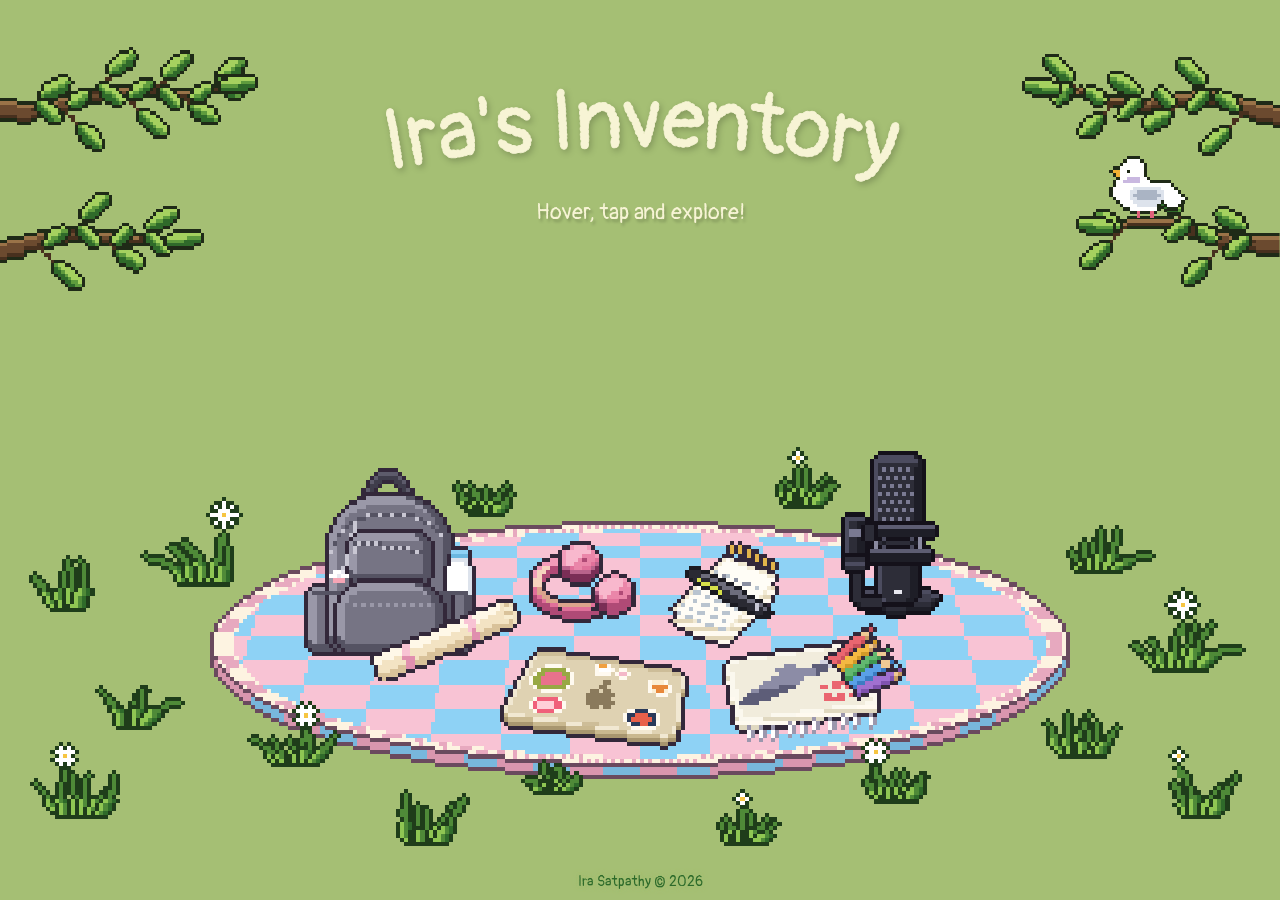
<file: mywebsite/index.html>
<!DOCTYPE html>
<html lang="en">
<head>
  <meta charset="UTF-8" />
  <meta name="viewport" content="width=device-width, initial-scale=1.0" />
  <meta name="theme-color" content="#a5bf74" />
  <title>Home</title>
  <link rel="preconnect" href="https://fonts.googleapis.com" />
  <link rel="preconnect" href="https://fonts.gstatic.com" crossorigin />
  <link href="https://fonts.googleapis.com/css2?family=Pangolin&display=swap" rel="stylesheet" />
  <link rel="stylesheet" href="style.css" />
</head>
<body>
  <section class="panel">
    <div class="heading-row">
      <div class="branch-stack branch-stack-left">
        <div class="branch-art long" data-branch="a-long"><img src="branch-a-long.svg" alt="" /></div>
        <div class="branch-art" data-branch="b"><img src="branch-b.svg" alt="" /></div>
      </div>
      <div class="heading-col">
        <h1 class="curved">
          <svg viewBox="0 0 1000 240" role="img" aria-label="Ira's Inventory">
            <path id="curve-up" d="M 20,178 Q 500,38 980,178" fill="none" />
            <text text-anchor="middle"><textPath href="#curve-up" startOffset="50%">Ira's Inventory</textPath></text>
          </svg>
        </h1>
        <p class="subhead">Hover, tap and explore!</p>
      </div>
      <div class="branch-stack branch-stack-right">
        <div class="branch-art flip long" data-branch="b-long"><img src="branch-b-long.svg" alt="" /></div>
        <div class="branch-wrap">
          <div class="branch-art flip" data-branch="a"><img src="branch-a.svg" alt="" /></div>
          <a class="pigeon-link" href="pigeon.html" aria-label="Meet the pigeon: contact" aria-describedby="pigeon-tip">
            <img src="pigeon.svg" alt="" />
            <span class="tip" id="pigeon-tip" role="tooltip">Contact me!</span>
          </a>
        </div>
      </div>
    </div>

    <div class="picnic-zone">
    <div class="picnic">
      <img src="picnic.svg" alt="A pink and sky-blue checked picnic mat on the grass" />
      <a class="mat-item bag" href="#resume" aria-describedby="bag-tip" aria-haspopup="dialog">
        <img src="bag.svg" alt="A backpack with a rolled-up scroll: my resume" />
        <span class="tip" id="bag-tip" role="tooltip">My resume, rolled up and ready! Click to equip!</span>
      </a>
      <div class="mat-item headphones" tabindex="0" aria-describedby="headphones-tip">
        <img src="headphones.svg" alt="A pair of blush-white headphones" />
        <span class="tip" id="headphones-tip" role="tooltip">
          <span class="tip-bridge"></span>
          You can spot me with my pink headphones! Here are some of my favorite albums:
          <span class="album-slides" data-slides>
            <span class="album-track">
              <a class="tip-album" href="https://music.apple.com/us/album/nothings-about-to-happen-to-me/1860622550" target="_blank" rel="noopener">
                <img src="mitski-album.jpg" alt="Album cover of Nothing's About to Happen to Me by Mitski: a white cat with one amber and one blue eye" />
                <span>Nothing's About to Happen to Me &#8599;</span>
              </a>
              <a class="tip-album" href="https://music.apple.com/us/album/beta/1750922465" target="_blank" rel="noopener">
                <img src="beta-album.jpg" alt="Album cover of BETA by Peter Cat Recording Co." />
                <span>BETA &#8599;</span>
              </a>
              <a class="tip-album" href="https://music.apple.com/us/album/titanic-rising/1450550344" target="_blank" rel="noopener">
                <img src="titanic-rising-album.jpg" alt="Album cover of Titanic Rising by Weyes Blood" />
                <span>Titanic Rising &#8599;</span>
              </a>
            </span>
            <span class="album-nav">
              <button type="button" class="album-prev" aria-label="Previous album">&lsaquo;</button>
              <button type="button" class="album-next" aria-label="Next album">&rsaquo;</button>
            </span>
          </span>
        </span>
      </div>
      <a class="mat-item notebooks" href="writing.html" aria-describedby="notebooks-tip">
        <img src="notebooks.svg" alt="A ruled spiral journal with a pencil lying across it" />
        <span class="tip" id="notebooks-tip" role="tooltip">Journal and pencil, essential to my writing! I'm a student journalist, and I love doing poetry too.<span class="tip-line">Click to read more!</span></span>
      </a>
      <a class="mat-item laptop" href="about.html" aria-describedby="laptop-tip">
        <img src="laptop.svg" alt="A closed MacBook Air covered in stickers" />
        <span class="tip" id="laptop-tip" role="tooltip">My trusty laptop, covered in stickers of things I love!<span class="tip-line">Click to learn more about me and my work!</span></span>
      </a>
      <a class="mat-item mic" href="https://open.spotify.com/show/5tEr04qU3PT0iAWezpAABd?si=b157949c17004581" target="_blank" rel="noopener" aria-describedby="mic-tip">
        <img src="mic.svg" alt="A black podcast microphone on a round stand" />
        <span class="tip" id="mic-tip" role="tooltip">Podcast Mic, to capture ideas out loud! Since 2022, I have been hosting a podcast on intersectional feminism and feminist philosophy.<span class="tip-line">Click to visit my Spotify page!</span></span>
      </a>
      <a class="mat-item sketchbook" href="https://houseatelier.wixsite.com/website/projects-7" target="_blank" rel="noopener" aria-describedby="sketchbook-tip">
        <img src="sketchbook.svg" alt="A spiral sketchbook with an eagle on the cover, and a fan of colored pencils beside it" />
        <span class="tip" id="sketchbook-tip" role="tooltip"><span class="tip-line tip-first">Check out my artwork here!</span>I primarily make pencil portraits, but I also like experimenting with other mediums, such as acrylic and mixed media!</span>
      </a>
      <button class="flower" type="button" aria-label="A daisy: press it to send the bees flying" style="left:15.645%;top:16.146%;width:2.903%;height:9.375%"></button>
      <button class="flower" type="button" aria-label="A daisy: press it to send the bees flying" style="left:22.258%;top:67.708%;width:2.581%;height:8.333%"></button>
      <button class="flower" type="button" aria-label="A daisy: press it to send the bees flying" style="left:61.129%;top:2.604%;width:2.258%;height:7.292%"></button>
      <button class="flower" type="button" aria-label="A daisy: press it to send the bees flying" style="left:91.129%;top:39.062%;width:2.903%;height:9.375%"></button>
      <button class="flower" type="button" aria-label="A daisy: press it to send the bees flying" style="left:67.097%;top:77.083%;width:2.581%;height:8.333%"></button>
      <div class="mat-items"></div>
    </div>

    <div class="grass-extra grass-bl">
      <img src="grass-bl.svg" alt="" />
      <button class="flower" type="button" aria-label="A daisy: press it to send the bees flying" style="left:19.231%;top:23.077%;width:30.769%;height:30.769%"></button>
    </div>
    <div class="grass-extra grass-br">
      <img src="grass-br.svg" alt="" />
      <button class="flower" type="button" aria-label="A daisy: press it to send the bees flying" style="left:13.462%;top:25%;width:26.923%;height:26.923%"></button>
    </div>
    <img class="grass-extra grass-m1" src="grass-m1.svg" alt="" />
    <div class="grass-extra grass-m2">
      <img src="grass-m2.svg" alt="" />
      <button class="flower" type="button" aria-label="A daisy: press it to send the bees flying" style="left:32.692%;top:40.385%;width:26.923%;height:26.923%"></button>
    </div>
    <img class="grass-extra grass-l" src="grass-l.svg" alt="" />
    </div>
    <footer class="site-footer">Ira Satpathy &copy; 2026</footer>
  </section>

  <div class="modal" id="resume-modal" role="dialog" aria-modal="true" aria-labelledby="resume-title" hidden>
    <div class="modal-box about-card">
      <button class="modal-close" type="button" aria-label="Close">&times;</button>
      <img class="modal-icon" src="bag.svg" alt="" />
      <h2 id="resume-title">Want a copy of my resume?</h2>
      <p>Password please? Just kidding! Pop in your email and I'll send it your way!</p>
      <form class="msg-form" id="resume-form" novalidate>
        <label class="sr-only" for="resume-email">Your email</label>
        <input id="resume-email" name="email" type="email" maxlength="200" placeholder="Your email" autocomplete="email" required />
        <input type="checkbox" name="botcheck" class="sr-only" tabindex="-1" autocomplete="off" aria-hidden="true" />
        <button class="msg-send" type="submit">Send it to me</button>
        <p class="msg-status" id="resume-status" role="status" aria-live="polite"></p>
      </form>
    </div>
  </div>
  <script src="branches.js"></script>
  <script src="ruffle.js"></script>
  <script src="tips.js"></script>
  <script src="resume-modal.js"></script>
  <script src="contact.js"></script>
  <script src="bees.js"></script>
</body>
</html>
</file>
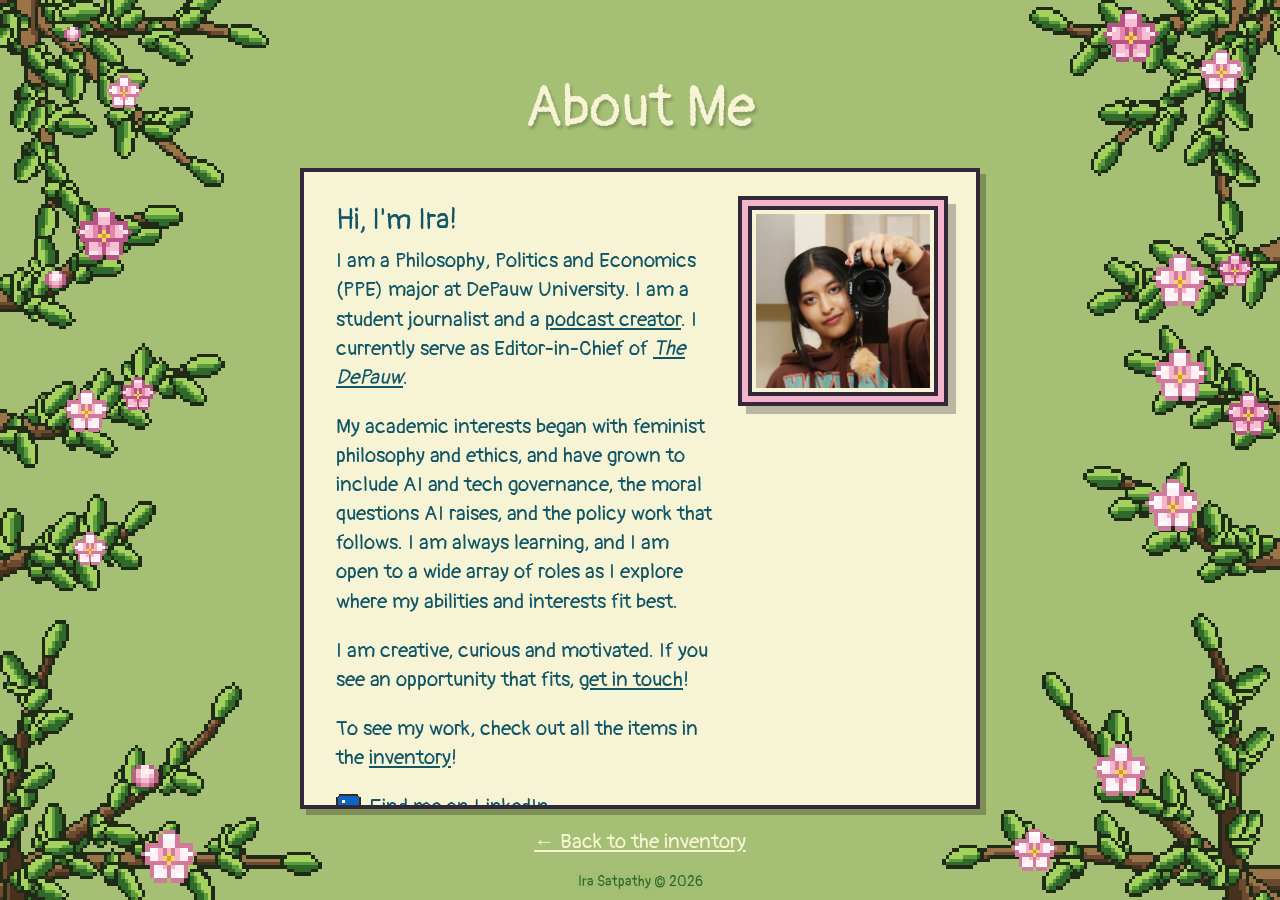
<file: mywebsite/about.html>
<!DOCTYPE html>
<html lang="en">
<head>
  <meta charset="UTF-8" />
  <meta name="viewport" content="width=device-width, initial-scale=1.0" />
  <meta name="theme-color" content="#a5bf74" />
  <title>About Ira</title>
  <link rel="preconnect" href="https://fonts.googleapis.com" />
  <link rel="preconnect" href="https://fonts.gstatic.com" crossorigin />
  <link href="https://fonts.googleapis.com/css2?family=Pangolin&display=swap" rel="stylesheet" />
  <link rel="stylesheet" href="style.css" />
</head>
<body>
  <section class="panel panel-about panel-foliage panel-fixed">
    <div class="foliage" aria-hidden="true">
      <img class="fo fo-l top" src="fb-l-top.svg" alt="" style="--w:84;top:0" />
      <img class="fo fo-l" src="fb-l-1.svg" alt="" style="--w:58;top:22%" />
      <img class="fo fo-l" src="fb-l-2.svg" alt="" style="--w:70;top:37%" />
      <img class="fo fo-l" src="fb-l-3.svg" alt="" style="--w:52;top:53%" />
      <img class="fo fo-l bottom" src="fb-l-bot.svg" alt="" style="--w:100;bottom:0" />
      <img class="fo fo-r top" src="fb-r-top.svg" alt="" style="--w:80;top:0;transform:scaleX(-1)" />
      <img class="fo fo-r" src="fb-r-1.svg" alt="" style="--w:62;top:19%;transform:scaleX(-1)" />
      <img class="fo fo-r" src="fb-r-2.svg" alt="" style="--w:50;top:35%;transform:scaleX(-1)" />
      <img class="fo fo-r" src="fb-r-3.svg" alt="" style="--w:64;top:51%;transform:scaleX(-1)" />
      <img class="fo fo-r bottom" src="fb-r-bot.svg" alt="" style="--w:104;bottom:0;transform:scaleX(-1)" />
      <img class="bloom top" src="bloom-white.svg" alt="" style="left:calc(30.8 * var(--px));top:calc(0px + 21.8 * var(--px));width:calc(10.4 * var(--px))" />
      <img class="bloom top" src="bloom-bud.svg" alt="" style="left:calc(18.6 * var(--px));top:calc(0px + 7.8 * var(--px));width:calc(4.8 * var(--px))" />
      <img class="bloom" src="bloom-bud.svg" alt="" style="left:calc(13.0 * var(--px));top:calc(22% + 21.0 * var(--px));width:calc(6 * var(--px))" />
      <img class="bloom" src="bloom-pink.svg" alt="" style="left:calc(21.88 * var(--px));top:calc(22% + 2.88 * var(--px));width:calc(16.25 * var(--px))" />
      <img class="bloom" src="bloom-white.svg" alt="" style="left:calc(18.5 * var(--px));top:calc(37% + 16.5 * var(--px));width:calc(13 * var(--px))" />
      <img class="bloom" src="bloom-pink.svg" alt="" style="left:calc(34.8 * var(--px));top:calc(37% + 12.8 * var(--px));width:calc(10.4 * var(--px))" />
      <img class="bloom" src="bloom-white.svg" alt="" style="left:calc(20.8 * var(--px));top:calc(53% + 15.8 * var(--px));width:calc(10.4 * var(--px))" />
      <img class="bloom bottom" src="bloom-bud.svg" alt="" style="left:calc(38.25 * var(--px));bottom:calc(0px + 29.0 * var(--px));width:calc(7.5 * var(--px))" />
      <img class="bloom bottom" src="bloom-white.svg" alt="" style="left:calc(40.88 * var(--px));bottom:calc(0px + 3.87 * var(--px));width:calc(16.25 * var(--px))" />
      <img class="bloom top" src="bloom-pink.svg" alt="" style="right:calc(34.88 * var(--px));top:calc(0px + 2.88 * var(--px));width:calc(16.25 * var(--px))" />
      <img class="bloom top" src="bloom-white.svg" alt="" style="right:calc(10.5 * var(--px));top:calc(0px + 14.5 * var(--px));width:calc(13 * var(--px))" />
      <img class="bloom" src="bloom-pink.svg" alt="" style="right:calc(7.8 * var(--px));top:calc(19% + 23.8 * var(--px));width:calc(10.4 * var(--px))" />
      <img class="bloom" src="bloom-white.svg" alt="" style="right:calc(20.88 * var(--px));top:calc(19% + 23.88 * var(--px));width:calc(16.25 * var(--px))" />
      <img class="bloom" src="bloom-white.svg" alt="" style="right:calc(20.88 * var(--px));top:calc(35% + 9.88 * var(--px));width:calc(16.25 * var(--px))" />
      <img class="bloom" src="bloom-pink.svg" alt="" style="right:calc(2.5 * var(--px));top:calc(35% + 22.5 * var(--px));width:calc(13 * var(--px))" />
      <img class="bloom" src="bloom-white.svg" alt="" style="right:calc(22.88 * var(--px));top:calc(51% + 5.88 * var(--px));width:calc(16.25 * var(--px))" />
      <img class="bloom bottom" src="bloom-white.svg" alt="" style="right:calc(37.88 * var(--px));bottom:calc(0px + 28.87 * var(--px));width:calc(16.25 * var(--px))" />
      <img class="bloom bottom" src="bloom-white.svg" alt="" style="right:calc(64.5 * var(--px));bottom:calc(0px + 7.5 * var(--px));width:calc(13 * var(--px))" />
    </div>
    <h1 class="page-title">About Me</h1>
    <div class="about-card about-split">
      <div class="about-text">
        <h2>Hi, I'm Ira!</h2>
        <p>I am a Philosophy, Politics and Economics (PPE) major at DePauw University. I am a student journalist and a <a href="https://open.spotify.com/show/5tEr04qU3PT0iAWezpAABd?si=b157949c17004581" target="_blank" rel="noopener">podcast creator</a>. I currently serve as Editor-in-Chief of <a href="https://thedepauw.com/staff_name/ira-satpathy/" target="_blank" rel="noopener"><em>The DePauw</em></a>.</p>
        <p>My academic interests began with feminist philosophy and ethics, and have grown to include AI and tech governance, the moral questions AI raises, and the policy work that follows. I am always learning, and I am open to a wide array of roles as I explore where my abilities and interests fit best.</p>
        <p>I am creative, curious and motivated. If you see an opportunity that fits, <a href="pigeon.html">get in touch</a>!</p>
        <p>To see my work, check out all the items in the <a href="index.html">inventory</a>!</p>
        <p class="about-links"><a href="https://linkedin.com/in/ira-satpathy" target="_blank" rel="noopener noreferrer"><img class="scroll-icon" src="linkedin.svg" alt="" />Find me on LinkedIn</a></p>
      </div>
      <div class="about-photo" role="img" aria-label="A photo of Ira holding a camera"></div>
    </div>
    <a class="back-link" href="index.html">&larr; Back to the inventory</a>
    <footer class="site-footer">Ira Satpathy &copy; 2026</footer>
  </section>
  <script src="scrollbar.js"></script>
</body>
</html>
</file>
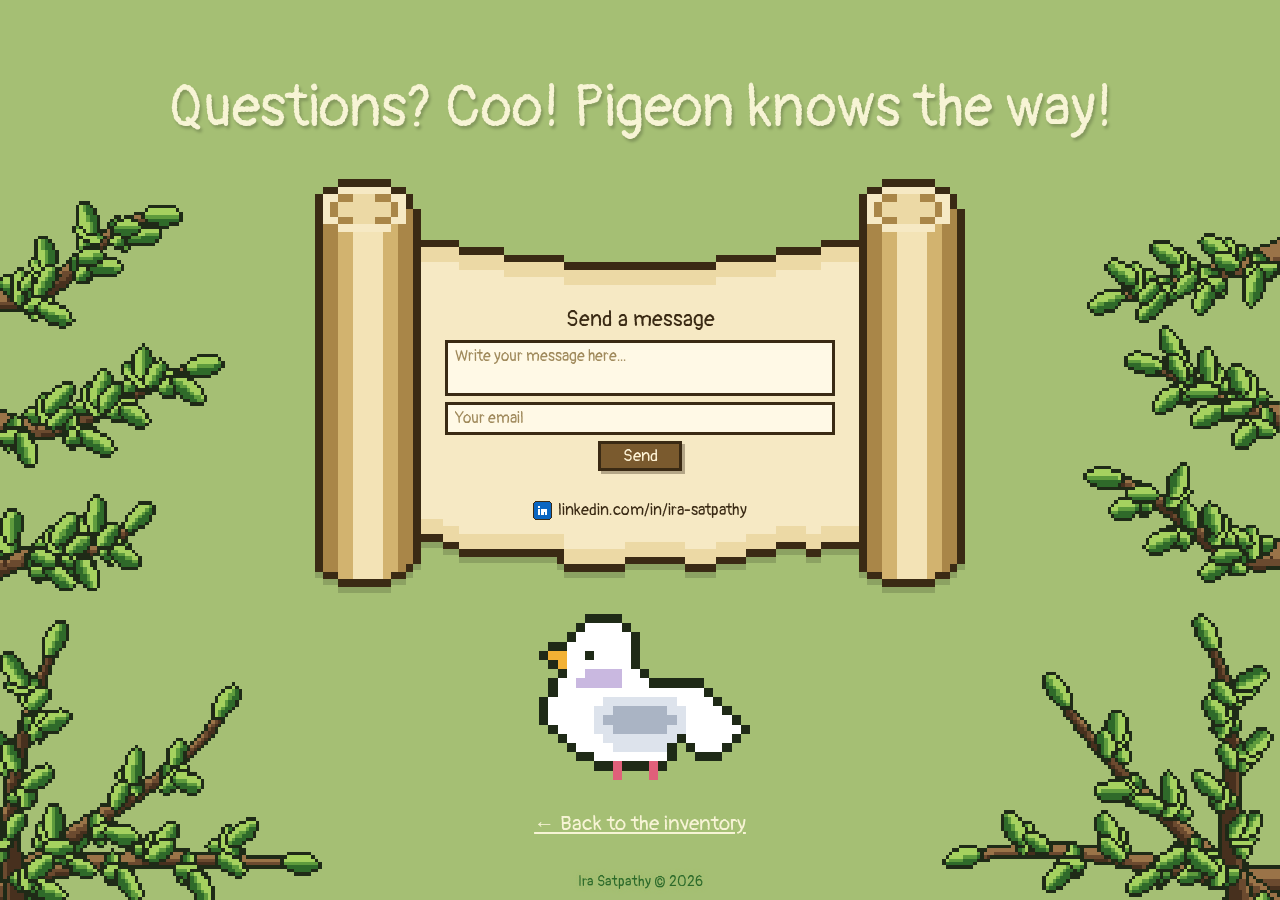
<file: mywebsite/pigeon.html>
<!DOCTYPE html>
<html lang="en">
<head>
  <meta charset="UTF-8" />
  <meta name="viewport" content="width=device-width, initial-scale=1.0" />
  <meta name="theme-color" content="#a5bf74" />
  <title>The Pigeon</title>
  <link rel="preconnect" href="https://fonts.googleapis.com" />
  <link rel="preconnect" href="https://fonts.gstatic.com" crossorigin />
  <link href="https://fonts.googleapis.com/css2?family=Pangolin&display=swap" rel="stylesheet" />
  <link rel="stylesheet" href="style.css" />
</head>
<body>
  <section class="panel panel-pigeon">
    <div class="foliage" aria-hidden="true">
      <img class="fo fo-l top" src="fb-l-top.svg" alt="" style="--w:84;top:0" />
      <img class="fo fo-l" src="fb-l-1.svg" alt="" style="--w:58;top:22%" />
      <img class="fo fo-l" src="fb-l-2.svg" alt="" style="--w:70;top:37%" />
      <img class="fo fo-l" src="fb-l-3.svg" alt="" style="--w:52;top:53%" />
      <img class="fo fo-l bottom" src="fb-l-bot.svg" alt="" style="--w:100;bottom:0" />
      <img class="fo fo-r top" src="fb-r-top.svg" alt="" style="--w:80;top:0;transform:scaleX(-1)" />
      <img class="fo fo-r" src="fb-r-1.svg" alt="" style="--w:62;top:19%;transform:scaleX(-1)" />
      <img class="fo fo-r" src="fb-r-2.svg" alt="" style="--w:50;top:35%;transform:scaleX(-1)" />
      <img class="fo fo-r" src="fb-r-3.svg" alt="" style="--w:64;top:51%;transform:scaleX(-1)" />
      <img class="fo fo-r bottom" src="fb-r-bot.svg" alt="" style="--w:104;bottom:0;transform:scaleX(-1)" />
    </div>
    <h1 class="page-title">Questions? Coo! Pigeon knows the way!</h1>
    <div class="scroll-wrap">
      <img class="scroll" src="scroll.svg" alt="An open scroll" />
      <div class="scroll-text">
        <p class="scroll-label">Send a message</p>
        <form class="msg-form" id="msg-form" novalidate>
          <label class="sr-only" for="msg-text">Your message</label>
          <textarea id="msg-text" name="message" rows="3" maxlength="1000" placeholder="Write your message here..." required></textarea>
          <label class="sr-only" for="msg-email">Your email, so I can reply</label>
          <input id="msg-email" name="email" type="email" maxlength="200" placeholder="Your email" autocomplete="email" required />
          <input type="checkbox" name="botcheck" class="sr-only" tabindex="-1" autocomplete="off" aria-hidden="true" />
          <button class="msg-send" type="submit">Send</button>
          <p class="msg-status" id="msg-status" role="status" aria-live="polite"></p>
        </form>
        <p class="scroll-email">
          <img class="scroll-icon" src="linkedin.svg" alt="LinkedIn" />
          <a href="https://linkedin.com/in/ira-satpathy" target="_blank" rel="noopener noreferrer">linkedin.com/in/ira-satpathy</a>
        </p>
      </div>
    </div>
    <img class="pigeon-hero" src="pigeon.svg" alt="A small white pixel-art pigeon" />
    <a class="back-link" href="index.html">&larr; Back to the inventory</a>
    <footer class="site-footer">Ira Satpathy &copy; 2026</footer>
  </section>
  <script src="contact.js"></script>
</body>
</html>
</file>
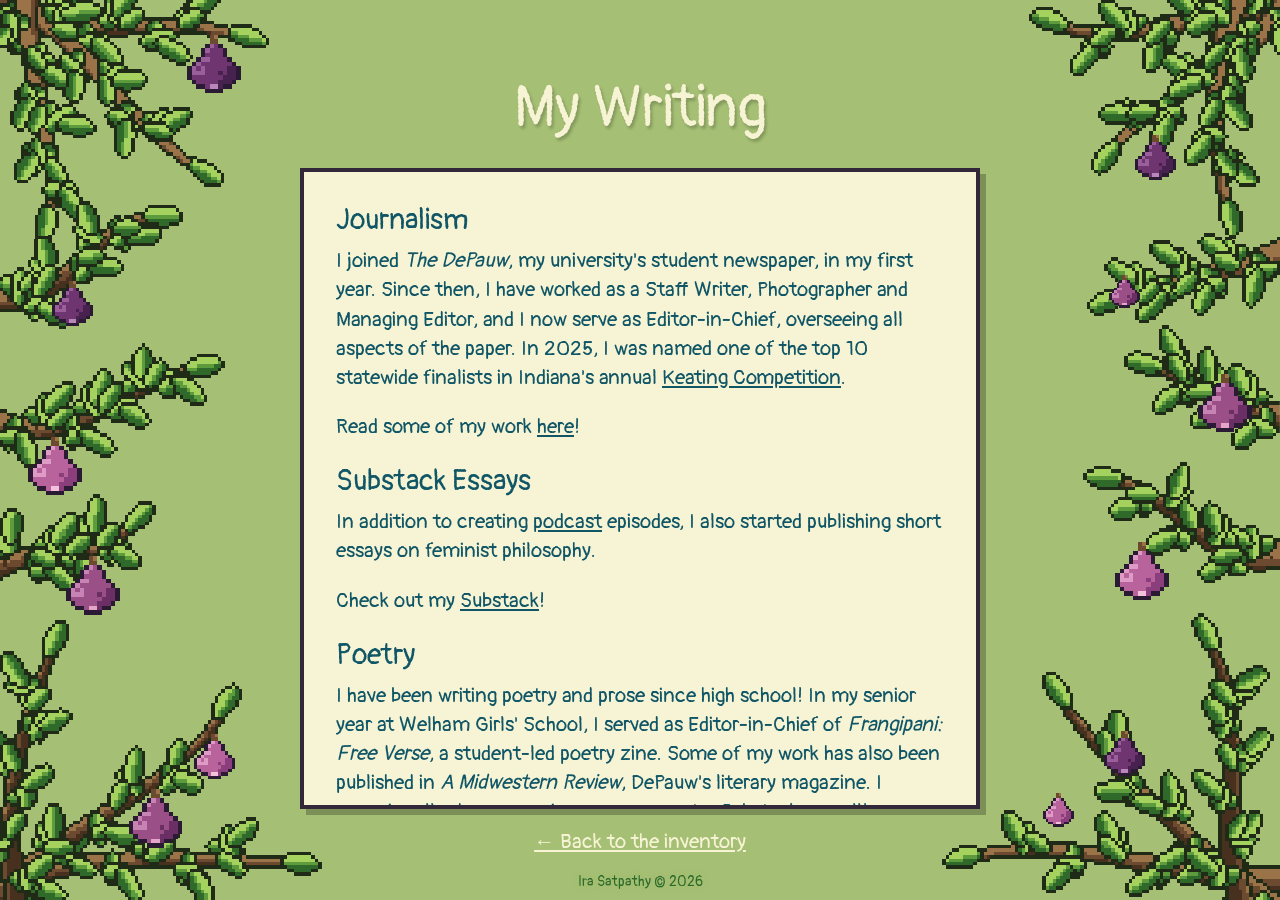
<file: mywebsite/writing.html>
<!DOCTYPE html>
<html lang="en">
<head>
  <meta charset="UTF-8" />
  <meta name="viewport" content="width=device-width, initial-scale=1.0" />
  <meta name="theme-color" content="#a5bf74" />
  <title>Ira's Writing</title>
  <link rel="preconnect" href="https://fonts.googleapis.com" />
  <link rel="preconnect" href="https://fonts.gstatic.com" crossorigin />
  <link href="https://fonts.googleapis.com/css2?family=Pangolin&display=swap" rel="stylesheet" />
  <link rel="stylesheet" href="style.css" />
</head>
<body>
  <section class="panel panel-about panel-foliage panel-fixed">
    <div class="foliage" aria-hidden="true">
      <img class="fo fo-l top" src="fb-l-top.svg" alt="" style="--w:84;top:0" />
      <img class="fo fo-l" src="fb-l-1.svg" alt="" style="--w:58;top:22%" />
      <img class="fo fo-l" src="fb-l-2.svg" alt="" style="--w:70;top:37%" />
      <img class="fo fo-l" src="fb-l-3.svg" alt="" style="--w:52;top:53%" />
      <img class="fo fo-l bottom" src="fb-l-bot.svg" alt="" style="--w:100;bottom:0" />
      <img class="fo fo-r top" src="fb-r-top.svg" alt="" style="--w:80;top:0;transform:scaleX(-1)" />
      <img class="fo fo-r" src="fb-r-1.svg" alt="" style="--w:62;top:19%;transform:scaleX(-1)" />
      <img class="fo fo-r" src="fb-r-2.svg" alt="" style="--w:50;top:35%;transform:scaleX(-1)" />
      <img class="fo fo-r" src="fb-r-3.svg" alt="" style="--w:64;top:51%;transform:scaleX(-1)" />
      <img class="fo fo-r bottom" src="fb-r-bot.svg" alt="" style="--w:104;bottom:0;transform:scaleX(-1)" />
      <img class="fig top" src="fig-dark.svg" alt="" style="left:calc(54.2 * var(--px));top:calc(0px + 10 * var(--px));width:calc(15.6 * var(--px))" />
      <img class="fig" src="fig-dark.svg" alt="" style="left:calc(15 * var(--px));top:calc(22% + 24 * var(--px));width:calc(12 * var(--px))" />
      <img class="fig" src="fig-pink.svg" alt="" style="left:calc(8.2 * var(--px));top:calc(37% + 30 * var(--px));width:calc(15.6 * var(--px))" />
      <img class="fig" src="fig.svg" alt="" style="left:calc(19.2 * var(--px));top:calc(53% + 23 * var(--px));width:calc(15.6 * var(--px))" />
      <img class="fig bottom" src="fig-pink.svg" alt="" style="left:calc(56 * var(--px));bottom:calc(0px + 35 * var(--px));width:calc(12 * var(--px))" />
      <img class="fig bottom" src="fig.svg" alt="" style="left:calc(37.2 * var(--px));bottom:calc(0px + 15.1 * var(--px));width:calc(15.6 * var(--px))" />
      <img class="fig top" src="fig-dark.svg" alt="" style="right:calc(30 * var(--px));top:calc(0px + 39 * var(--px));width:calc(12 * var(--px))" />
      <img class="fig" src="fig.svg" alt="" style="right:calc(40.5 * var(--px));top:calc(19% + 30 * var(--px));width:calc(9.0 * var(--px))" />
      <img class="fig" src="fig.svg" alt="" style="right:calc(8.2 * var(--px));top:calc(35% + 17 * var(--px));width:calc(15.6 * var(--px))" />
      <img class="fig" src="fig-pink.svg" alt="" style="right:calc(32.2 * var(--px));top:calc(51% + 24 * var(--px));width:calc(15.6 * var(--px))" />
      <img class="fig bottom" src="fig-dark.svg" alt="" style="right:calc(39 * var(--px));bottom:calc(0px + 36 * var(--px));width:calc(12 * var(--px))" />
      <img class="fig bottom" src="fig-pink.svg" alt="" style="right:calc(59.5 * var(--px));bottom:calc(0px + 21.25 * var(--px));width:calc(9.0 * var(--px))" />
    </div>
    <h1 class="page-title">My Writing</h1>
    <div class="about-card">
      <h2>Journalism</h2>
      <p>I joined <em>The DePauw</em>, my university's student newspaper, in my first year. Since then, I have worked as a Staff Writer, Photographer and Managing Editor, and I now serve as Editor-in-Chief, overseeing all aspects of the paper. In 2025, I was named one of the top 10 statewide finalists in Indiana's annual <a href="https://indypressfoundation.org/keating-competition/" target="_blank" rel="noopener">Keating Competition</a>.</p>
      <p>Read some of my work <a href="https://thedepauw.com/staff_name/ira-satpathy/" target="_blank" rel="noopener">here</a>!</p>
      <h2>Substack Essays</h2>
      <p>In addition to creating <a href="https://open.spotify.com/show/5tEr04qU3PT0iAWezpAABd?si=b157949c17004581" target="_blank" rel="noopener">podcast</a> episodes, I also started publishing short essays on feminist philosophy.</p>
      <p>Check out my <a href="https://whatthefeminism.substack.com/?utm_campaign=profile_chips" target="_blank" rel="noopener">Substack</a>!</p>
      <h2>Poetry</h2>
      <p>I have been writing poetry and prose since high school! In my senior year at Welham Girls' School, I served as Editor-in-Chief of <em>Frangipani: Free Verse</em>, a student-led poetry zine. Some of my work has also been published in <em>A Midwestern Review</em>, DePauw's literary magazine. I occasionally share new pieces on my <a href="https://irrationally.substack.com/?utm_campaign=profile_chips" target="_blank" rel="noopener">poetry Substack</a> as well!</p>
      <h2>Other Work</h2>
      <p>I have also been working as a writing tutor at DePauw University, helping my peers with arguments, organization, structure and citations.</p>
    </div>
    <a class="back-link" href="index.html">&larr; Back to the inventory</a>
    <footer class="site-footer">Ira Satpathy &copy; 2026</footer>
  </section>
  <script src="scrollbar.js"></script>
</body>
</html>
</file>
<file: mywebsite/style.css>
:root {
  --bg: #faf7f2;
  --surface: #ffffff;
  --text: #2b2620;
  --muted: #787064;
  --border: #e7e0d5;
  --radius: 14px;
}

* {
  box-sizing: border-box;
}

html {
  scroll-snap-type: y proximity;
  background: #a5bf74;   /* green behind the page, so the phone's top and bottom bars and overscroll show green */
}

body {
  margin: 0;
  font-family: -apple-system, BlinkMacSystemFont, "Segoe UI", Helvetica, Arial, sans-serif;
  background: #a5bf74;
  color: var(--text);
}

.panel {
  min-height: 100vh;
  scroll-snap-align: start;
  display: flex;
  flex-direction: column;
  align-items: center;
  justify-content: flex-start; /* content starts at the top of the page */
  text-align: center;
  padding: 40px 20px;
}

.panel:nth-child(odd) {
  background: #a5bf74;
}

h1 {
  font-size: 2.1rem;
  margin: 0 0 32px;
}

/* Spans the full page width (cancels the panel's 20px side padding) so the
   branches grow in from the very edges, at any window size. */
.heading-row {
  display: flex;
  align-items: flex-start;
  justify-content: space-between;
  width: calc(100% + 40px);
}

/* The heading, in the middle between the two branch stacks. */
.heading-col {
  flex: 0 1 940px;
  min-width: 0;
  display: flex;
  flex-direction: column;
  align-items: center;
}

/* The picnic mat, with its grass, in the lower middle of the page. It is drawn on the same pixel grid as
   the branches; --p is the on-screen size of one drawn pixel. The page pushes it to the bottom. */
.picnic {
  --p: clamp(2px, 0.32vw, 5px);
  position: relative;
  width: min(100vw, calc(310 * var(--p)));
  margin-top: auto;
  margin-bottom: clamp(16px, 4vh, 48px); /* a little air under it, so it sits lower-middle rather than on the edge */
}

/* Things lying on the mat, placed after the sketch. Sizes are fractions of the picnic sprite (310 x 96 drawn
   pixels), so they stay on the same pixel grid as the mat. */
.mat-item {
  display: block;
  position: absolute;
  line-height: 0;
  outline: none;
  transition: transform 0.12s steps(2);
}

.mat-item > img {
  display: block;
  width: 100%;
  height: auto;
  image-rendering: pixelated;
}

.mat-item.bag {
  width: calc(58 / 310 * 100%);
  left: calc(70 / 310 * 100%);
  top: calc(3 / 96 * 100%);
}

.mat-item.headphones {
  width: calc(34 / 310 * 100%);
  left: calc(125 / 310 * 100%);
  top: calc(24 / 96 * 100%);
}

.mat-item.laptop {
  width: calc(52 / 310 * 100%);
  left: calc(118 / 310 * 100%);
  top: calc(49 / 96 * 100%);
}

.mat-item.notebooks {
  width: calc(36 / 310 * 100%);
  left: calc(158 / 310 * 100%);
  top: calc(25 / 96 * 100%);
}

.mat-item.mic {
  width: calc(28 / 310 * 100%);
  left: calc(204 / 310 * 100%);
  top: calc(4 / 96 * 100%);
}

.mat-item.sketchbook {
  width: calc(48 / 310 * 100%);
  left: calc(172 / 310 * 100%);
  top: calc(43 / 96 * 100%);
}

/* Hovering (or tabbing to) an item lifts it with a white edge, like the pigeon, and shows its note. */
.mat-item:focus-visible,
.mat-item.is-open {
  transform: translateY(-6px);
  z-index: 2;
}

.mat-item:focus-visible > img,
.mat-item.is-open > img {
  filter: drop-shadow(0 0 0 #fff) drop-shadow(0 3px 0 rgba(0, 0, 0, 0.25));
}

/* Real hover only where there is a mouse: on a phone a first tap opens the note (tips.js), a second follows the link */
@media (hover: hover) {
  .mat-item:hover {
    transform: translateY(-6px);
    z-index: 2;
  }

  .mat-item:hover > img {
    filter: drop-shadow(0 0 0 #fff) drop-shadow(0 3px 0 rgba(0, 0, 0, 0.25));
  }

  .mat-item:hover .tip {
    opacity: 1;
    transform: translate(-50%, 0);
    pointer-events: auto;
  }
}

/* The little dialogue box: a pixel-edged cream note with a tail pointing down at the item. */
.tip {
  position: absolute;
  left: calc(50% + var(--sx, 0px));
  bottom: calc(100% + 14px);
  width: max-content;
  max-width: 240px;
  padding: 8px 12px;
  background: #f7f4d5;
  color: #105666;
  border: 3px solid #33283a;
  box-shadow: 3px 3px 0 rgba(0, 0, 0, 0.25);
  font-family: 'Pangolin', 'Segoe Script', cursive;
  font-size: 17px;
  line-height: 1.25;
  text-align: center;
  white-space: normal;
  text-decoration: none;
  pointer-events: none;
  opacity: 0;
  transform: translate(-50%, 4px);
  transition: opacity 0.12s steps(2), transform 0.12s steps(2);
}

.tip::before,
.tip::after {
  content: "";
  position: absolute;
  left: calc(50% - var(--sx, 0px));
  top: 100%;
  width: 0;
  height: 0;
  border-style: solid;
  transform: translateX(-50%);
}

.tip::before {
  border-width: 11px 9px 0;
  border-color: #33283a transparent transparent;
}

.tip::after {
  margin-top: -3px;
  border-width: 8px 6px 0;
  border-color: #f7f4d5 transparent transparent;
}

.mat-item.is-open .tip,
.mat-item:focus-visible .tip,
.mat-item:focus-within .tip {
  opacity: 1;
  transform: translate(-50%, 0);
  pointer-events: auto;   /* so a link inside the note can be clicked */
}

/* When there is no room above the item (a short window), tips.js puts the note underneath, tail pointing up */
.mat-item.tip-below .tip {
  bottom: auto;
  top: calc(100% + 14px);
}

.mat-item.tip-below .tip::before,
.mat-item.tip-below .tip::after {
  top: auto;
  bottom: 100%;
}

.mat-item.tip-below .tip::before {
  border-width: 0 9px 11px;
  border-color: transparent transparent #33283a;
}

.mat-item.tip-below .tip::after {
  margin-top: 0;
  margin-bottom: -3px;
  border-width: 0 6px 8px;
  border-color: transparent transparent #f7f4d5;
}

.mat-item.tip-below .tip-bridge {
  top: auto;
  bottom: 100%;
}

/* An invisible strip across the gap between the note and the item, so the mouse can travel up to the note. */
.tip-bridge {
  position: absolute;
  left: 0;
  right: 0;
  top: 100%;
  height: 20px;
}

/* The album card inside a note: the cover with its title underneath, linking out. */
.tip-album {
  display: flex;
  flex-direction: column;
  align-items: center;
  gap: 6px;
  margin-top: 8px;
  color: inherit;
  text-decoration: none;
}

.tip-album img {
  display: block;
  width: 96px;
  height: 96px;
  border: 3px solid #33283a;
  box-shadow: 3px 3px 0 rgba(0, 0, 0, 0.25);
}

.tip-album span {
  font-size: 13px;
  white-space: nowrap;
  text-decoration: underline;
}

.tip-album:hover span,
.tip-album:focus-visible span {
  color: #b04a76;
}

.tip-line {
  display: block;
  margin-top: 8px;
  font-weight: bold;
}

/* The About page: a cream card with the pixel-style border and shadow used on the notes */
.panel-about {
  padding-top: clamp(32px, 8vh, 96px);
}

.about-card {
  width: min(90vw, 680px);
  margin: 12px 0 24px;
  padding: 28px 32px;
  background: #f7f4d5;
  color: #105666;
  border: 4px solid #33283a;
  box-shadow: 6px 6px 0 rgba(0, 0, 0, 0.25);
  font-family: 'Pangolin', 'Segoe Script', cursive;
  font-size: 1.3rem;
  line-height: 1.4;
  text-align: left;
}

.about-card h2 {
  margin: 0 0 6px;
  font-size: 1.8rem;
  font-weight: 400;
}

.about-card p {
  margin: 0 0 20px;
}

.about-card .about-links {
  margin: 0;
}

.about-card a {
  color: inherit;
}

/* The About card with my photo on the right: a square cut from the middle of the picture, in a double pixel frame */
.about-split {
  display: flex;
  align-items: flex-start;
  gap: 36px;
}

.about-text {
  flex: 1 1 auto;
  min-width: 0;
}

.about-photo {
  flex: 0 0 clamp(180px, 30%, 240px);
  aspect-ratio: 1;
  margin: 10px 10px 10px 0;
  background: #f4b4ca url("mypic.jpg") no-repeat;
  background-size: 148% auto;
  background-position: 21% 57.5%;
  border: 4px solid #f7f4d5;
  box-shadow: 0 0 0 4px #33283a, 0 0 0 10px #f4b4ca, 0 0 0 14px #33283a, 8px 8px 0 14px rgba(0, 0, 0, 0.25);
}

/* On a narrow card the photo goes on top, centred */
@media (max-width: 620px) {
  .about-split {
    flex-direction: column-reverse;
    align-items: center;
    gap: 28px;
  }

  .about-photo {
    flex-basis: auto;
    width: min(48%, 165px);
    margin: 14px 0 0;
  }
}

/* The flowers' click targets (invisible), and the bees that fly out of them */
.flower {
  position: absolute;
  margin: 0;
  padding: 0;
  border: 0;
  background: transparent;
  cursor: pointer;
  pointer-events: auto;
  -webkit-tap-highlight-color: transparent;
}

.flower:focus-visible {
  outline: 2px dashed #f7f4d5;
  outline-offset: 2px;
}

.grass-extra > img {
  display: block;
  width: 100%;
  height: auto;
  image-rendering: pixelated;
}

.bee-flight {
  position: fixed;
  z-index: 50;
  pointer-events: none;
  line-height: 0;
  will-change: transform, opacity;
}

.bee-flight .bee {
  display: block;
  image-rendering: pixelated;
}

.bee .f1 { animation: flap-a 0.16s steps(1, end) infinite; }
.bee .f2 { animation: flap-b 0.16s steps(1, end) infinite; }

@keyframes flap-a {
  0%   { opacity: 1; }
  50%  { opacity: 0; }
}

@keyframes flap-b {
  0%   { opacity: 0; }
  50%  { opacity: 1; }
}

@media (prefers-reduced-motion: reduce) {
  .bee .f1, .bee .f2 { animation: none; }
  .bee .f2 { opacity: 0; }
}

/* Three extra grass tufts out on the page itself, in the bottom corners and at the left edge */
.panel:has(.grass-extra) {
  position: relative;
}

.grass-extra {
  position: absolute;
  width: calc(26 * var(--gp, clamp(2px, 0.32vw, 5px)));
  height: auto;
  image-rendering: pixelated;
  pointer-events: none;
}

.grass-bl { left: 2%; bottom: 9%; }
.grass-br { right: 2%; bottom: 9%; }
.grass-m1 { left: 29%; bottom: 6%; }
.grass-m2 { left: 54%; bottom: 6%; }
.grass-l { left: 1%; bottom: 32%; }

.picnic > img {
  display: block;
  width: 100%;
  height: auto;
  image-rendering: pixelated;
}

/* Reserved for whatever goes on the mat later: covers the middle of the mat and is empty for now. */
.mat-items {
  position: absolute;
  left: 25%;
  right: 25%;
  top: 32%;
  height: 40%;
  pointer-events: none;   /* empty for now, and it must not block clicks on the items beneath it */
}

/* The two stacks of branches at the left and right edges, beside the sentence. */
.branch-stack {
  flex: 0 0 clamp(70px, 17vw, 250px);
  display: flex;
  flex-direction: column;
  gap: 6px;
}

.branch-stack-left {
  align-items: flex-start;
}

.branch-stack-right {
  align-items: flex-end;
}

/* Each branch lives in a .branch-art wrapper: it holds a plain picture at first, and ruffle.js swaps
   in the version whose leaves can move. */
.branch-art {
  display: block;
  width: 100%;
}

.branch-art > img,
.branch-art > svg {
  display: block;
  width: 100%;
  height: auto;
  image-rendering: pixelated;
}

.branch-art > svg {
  cursor: pointer;
}

/* The top branches are 80 pixels wide against the lower ones' 64, so they keep the same pixel
   size and simply reach a quarter further: both top branches match, and both stop short of the sentence. */
.branch-art.long {
  width: 125%;
  max-width: none;
}

.branch-art.flip {
  transform: scaleX(-1);
}

/* Ruffling: each leaf swings around the point where it joins its stem, then settles. The delay
   (set by ruffle.js) grows with distance from the click, so the shake ripples outward. */
.branch-art .leaf {
  transform-box: view-box;
}

.branch-art .leaf.ruffling {
  animation: ruffle 0.8s ease-in-out var(--delay, 0ms) 1 both;
}

@keyframes ruffle {
  0%   { transform: rotate(0deg); }
  15%  { transform: rotate(calc(var(--amp) * 1deg)); }
  35%  { transform: rotate(calc(var(--amp) * -0.8deg)); }
  55%  { transform: rotate(calc(var(--amp) * 0.5deg)); }
  75%  { transform: rotate(calc(var(--amp) * -0.25deg)); }
  100% { transform: rotate(0deg); }
}

@media (prefers-reduced-motion: reduce) {
  .branch-art .leaf.ruffling {
    animation: none;
  }
}

/* The pigeon is perched on the bottom-right branch; its position is a
   percentage of the branch sprite so it stays put as the branch scales. */
.branch-wrap {
  position: relative;
  width: 100%;
}

.pigeon-link {
  position: absolute;
  left: 20%;
  bottom: 64.5%;
  width: 37.5%;
  line-height: 0;
  transition: transform 0.12s steps(2);
}

.pigeon-link img {
  display: block;
  width: 100%;
  height: auto;
  image-rendering: pixelated;
}

.pigeon-link:hover,
.pigeon-link:focus-visible,
.pigeon-link.is-open {
  transform: translateY(-6px);
  outline: none;
  z-index: 2;
}

/* the white edge goes on the bird only, not on its note */
.pigeon-link:hover img,
.pigeon-link:focus-visible img,
.pigeon-link.is-open img {
  filter: drop-shadow(0 0 0 #fff) drop-shadow(0 3px 0 rgba(0, 0, 0, 0.25));
}

.pigeon-link:hover .tip,
.pigeon-link:focus-visible .tip,
.pigeon-link.is-open .tip {
  opacity: 1;
  transform: translate(-50%, 0);
}

/* The pigeon's own page: content starts near the top instead of being centred */
.panel-pigeon,
.panel-foliage {
  position: relative;
  overflow: hidden;
  justify-content: flex-start;
  padding-top: clamp(32px, 8vh, 96px);
}

/* Curved, slanted branches: a fan of three sweeping out of each corner, plus S-shaped branches
   down the sides, all behind the content. --px is the on-screen size of one drawn pixel,
   matching the branches on the main page. */
.foliage {
  --px: clamp(2px, 0.27vw, 4px);
  position: absolute;
  inset: 0;
  z-index: 0;
  pointer-events: none;
}

.foliage .fo {
  position: absolute;
  width: calc(var(--w) * var(--px));
  height: auto;
  image-rendering: pixelated;
}

.foliage .fo-l {
  left: 0;
}

.foliage .fo-r {
  right: 0;
}

.foliage .fig,
.foliage .bloom {
  position: absolute;
  width: calc(12 * var(--px));
  height: auto;
  image-rendering: pixelated;
}

.panel-pigeon > :not(.foliage),
.panel-foliage > :not(.foliage) {
  position: relative;
  z-index: 1;
}

/* The top-corner fans would run into the heading's first and last letters on mid-size windows */
@media (max-width: 1300px) {
  .foliage .top {
    display: none;
  }
}

/* On phones keep just the bottom-corner fans, which sit clear of the heading, scroll and pigeon */
@media (max-width: 800px) {
  .foliage .fo:not(.bottom),
  .foliage .fig:not(.bottom),
  .foliage .bloom:not(.bottom) {
    display: none;
  }
}

/* The writing page's heading is short, so its top-corner fans fit at every width: keep them on small screens too */
.panel-foliage .foliage .fo.top,
.panel-foliage .foliage .fig.top,
.panel-foliage .foliage .bloom.top {
  display: block;
}

/* ...a little smaller on phones, so they stay clear of the heading */
@media (max-width: 500px) {
  .panel-foliage .foliage .fo.top,
  .panel-foliage .foliage .fig.top,
  .panel-foliage .foliage .bloom.top {
    --px: 1.45px;
  }
}

/* container-type lets the text inside scale with the scroll's own width */
.scroll-wrap {
  position: relative;
  container-type: inline-size;
  width: min(90vw, 650px);
  margin: 8px 0 12px;
}

.scroll {
  display: block;
  width: 100%;
  height: auto;
  image-rendering: pixelated;
  filter: drop-shadow(0 6px 0 rgba(0, 0, 0, 0.15));
}

/* sits on the open parchment between the two rolls, centred */
.scroll-text {
  position: absolute;
  left: 20%;
  right: 20%;
  top: 29%;
  bottom: 15%;
  display: flex;
  flex-direction: column;
  align-items: center;
  justify-content: center;
  text-align: center;
  font-family: 'Pangolin', 'Segoe Script', cursive;
  font-size: 22px;
  font-size: clamp(13px, 3cqw, 22px);
  line-height: 1.3;
  color: #3a2a14;
}

.scroll-text p {
  margin: 0;
}

.scroll-label {
  font-size: 1.1em;
}

.scroll-email {
  font-size: 0.82em;
  display: flex;
  align-items: center;
  justify-content: center;
  gap: 0.4em;
  overflow-wrap: anywhere;
}

.scroll-email a {
  color: inherit;
  text-decoration: none;
}

.scroll-email a:hover,
.scroll-email a:focus-visible {
  text-decoration: underline;
}

.sr-only {
  position: absolute;
  width: 1px;
  height: 1px;
  overflow: hidden;
  clip: rect(0 0 0 0);
  white-space: nowrap;
}

/* the message form on the scroll */
.msg-form {
  width: 100%;
  margin: 0.3em 0 0.4em;
  display: flex;
  flex-direction: column;
  align-items: stretch;
  gap: 0.3em;
}

.msg-form textarea,
.msg-form input[type="email"] {
  width: 100%;
  box-sizing: border-box;
  padding: 0.25em 0.45em;
  font: inherit;
  font-size: 0.8em;
  line-height: 1.2;
  color: #3a2a14;
  background: #fff9e6;
  border: 3px solid #3a2a14;
  border-radius: 0;
  outline: none;
  resize: none;
}

.msg-form textarea {
  height: 3.6em;
}

.msg-form textarea::placeholder,
.msg-form input::placeholder {
  color: #a08a5c;
}

.msg-form textarea:focus,
.msg-form input[type="email"]:focus {
  background: #ffffff;
  box-shadow: 3px 3px 0 rgba(58, 42, 20, 0.3);
}

.msg-send {
  align-self: center;
  padding: 0.1em 1.3em;
  font: inherit;
  font-size: 0.85em;
  color: #fff4d6;
  background: #7a5a2e;
  border: 3px solid #3a2a14;
  border-radius: 0;
  box-shadow: 3px 3px 0 rgba(58, 42, 20, 0.35);
  cursor: pointer;
}

.msg-send:hover,
.msg-send:focus-visible {
  background: #946d38;
  outline: none;
}

.msg-send:active {
  transform: translate(2px, 2px);
  box-shadow: 1px 1px 0 rgba(58, 42, 20, 0.35);
}

.msg-send:disabled {
  opacity: 0.6;
  cursor: wait;
}

.msg-status {
  min-height: 1.1em;
  margin: 0;
  font-size: 0.72em;
}

.msg-status.good { color: #2f6a2a; }
.msg-status.bad { color: #9a3b2e; }

.scroll-icon {
  flex: none;
  height: 1.2em;
  width: auto;
  image-rendering: pixelated;
}

.pigeon-hero {
  width: clamp(120px, 20vw, 220px);
  height: auto;
  margin: 0 0 16px;
  image-rendering: pixelated;
}

h1.page-title {
  font-family: 'Pangolin', 'Segoe Script', cursive;
  font-weight: 400;
  font-size: clamp(2rem, 6vw, 3.6rem);
  color: #f7f4d5;
  text-shadow: 2px 3px 3px rgba(0, 0, 0, 0.2);
  margin: 0 0 12px;
}

.back-link {
  position: relative;
  z-index: 5;   /* always above the branches, the fruit and the footer line */
  padding: 6px 10px;
  font-family: 'Pangolin', 'Segoe Script', cursive;
  font-size: 1.3rem;
  color: #f7f4d5;
  cursor: pointer;
}

h1.curved {
  position: relative;
  z-index: 1;
  width: 100%;
  max-width: 900px;
  margin: 16px 0;
}

.heading-col h1.curved {
  width: 100%;
  margin: 16px 0;
}

.heading-col h1.curved text {
  font-size: 100px;
}

.subhead {
  margin: calc(-22px - 4.2vw) 0 0;
  font-family: 'Pangolin', 'Segoe Script', cursive;
  font-size: clamp(1rem, 1.7vw, 1.5rem);
  color: #f7f4d5;
  text-shadow: 2px 3px 3px rgba(0, 0, 0, 0.2);
}

h1.curved svg {
  display: block;
  width: 100%;
  height: auto;
  overflow: visible;
  filter: drop-shadow(2px 3px 3px rgba(0, 0, 0, 0.2));
}

h1.curved text {
  font-family: 'Pangolin', 'Segoe Script', cursive;
  font-size: 84px;
  font-weight: 400;
  fill: #f7f4d5;
  stroke: #f7f4d5;
  stroke-width: 1px;
}


/* Phones, and any clearly tall, narrow window: the picnic is drawn wider than the screen (its sides are just grass) so the mat and the things on it
   are big enough to see, and it sits in the middle of the space under the heading. On wider screens the wrapper
   is invisible to the layout. */
.picnic-zone {
  display: contents;
}

@media (max-width: 700px), (max-aspect-ratio: 4/5) {
  html,
  body {
    overflow-x: hidden;
  }

  .picnic-zone {
    display: block;
    position: relative;
    flex: none;
    width: 140vw;
    margin: auto 0 8vh;
    --gp: calc(140vw / 310);
  }

  .picnic {
    width: 100%;
    margin: 0;
  }

  /* the title takes the full width and the two branch stacks (with the dove) hang underneath it */
  .heading-row {
    flex-wrap: wrap;
    row-gap: 20px;
  }

  .heading-col {
    order: -1;
    flex: 0 0 100%;
    padding: 0 20px;
  }

  .branch-stack {
    flex: 0 0 34%;
    gap: 26px;
  }

  .heading-col h1.curved text {
    font-size: 140px;
  }

  .subhead {
    margin-top: calc(-22px - 3vw);
    font-size: 1.15rem;
  }

  /* the two sentences go on their own lines */
  .subhead .sub-2 {
    display: block;
  }

  .tip {
    max-width: min(240px, 62vw);
    font-size: 16px;
  }

  /* keep the loose grass tucked in just below the mat */
  .grass-m1,
  .grass-m2 {
    bottom: 11%;
  }

  .grass-bl {
    left: 14%;
    bottom: 5%;
  }

  .grass-br {
    right: 14%;
    bottom: 5%;
  }
}

/* A small copyright line along the bottom edge of every page */
.panel > .site-footer {
  position: absolute;
  left: 0;
  right: 0;
  bottom: 10px;
  z-index: 1;
  margin: 0;
  font-family: 'Pangolin', 'Segoe Script', cursive;
  font-size: 14px;
  font-weight: 400;
  color: #2c6a2a;
  text-align: center;
  text-shadow: 0 0 3px #a5bf74, 0 0 3px #a5bf74, 0 0 6px #a5bf74;   /* keeps it readable where branches pass behind it */
  pointer-events: none;
}

.panel {
  position: relative;
}

/* The resume request card: a roomier form than the one on the scroll */
.resume-card .msg-form {
  gap: 12px;
  margin: 8px 0 0;
}

.resume-card .msg-status {
  margin: 0;
  text-align: center;
}

/* The resume box: opens over the main page, covering about three quarters of it */
.modal {
  position: fixed;
  inset: 0;
  z-index: 100;
  display: flex;
  align-items: center;
  justify-content: center;
  background: rgba(30, 40, 20, 0.55);
}

.modal[hidden] {
  display: none;
}

.modal-open {
  overflow: hidden;
}

.modal-box {
  position: relative;
  width: 75vw;
  height: 75vh;
  max-height: 90vh;
  margin: 0;
  display: flex;
  flex-direction: column;
  justify-content: center;
  align-items: center;
  text-align: center;
  overflow-y: auto;
}

.modal-box h2 {
  font-size: clamp(1.8rem, 3.2vw, 2.6rem);
  margin-bottom: 10px;
}

.modal-box p {
  margin-bottom: 18px;
}

.modal-box .msg-form {
  width: min(100%, 520px);
  gap: 14px;
}

.modal-box .msg-status {
  margin: 0;
  min-height: 1.4em;
  font-size: 0.85em;
}

.modal-close {
  position: absolute;
  top: 10px;
  right: 10px;
  width: 38px;
  height: 38px;
  padding: 0;
  font: inherit;
  font-size: 1.6rem;
  line-height: 1;
  color: #fff4d6;
  background: #7a5a2e;
  border: 3px solid #3a2a14;
  border-radius: 0;
  box-shadow: 3px 3px 0 rgba(58, 42, 20, 0.35);
  cursor: pointer;
}

.modal-close:hover,
.modal-close:focus-visible {
  background: #946d38;
  outline: none;
}

.modal-close:active {
  transform: translate(2px, 2px);
  box-shadow: 1px 1px 0 rgba(58, 42, 20, 0.35);
}

@media (max-width: 700px) {
  .modal-box {
    width: 88vw;
    height: auto;
    min-height: 50vh;
    padding: 56px 22px 28px;
  }
}

.modal-icon {
  display: block;
  width: clamp(72px, 9vw, 116px);
  height: auto;
  margin-bottom: 14px;
  image-rendering: pixelated;
}

/* Album slideshow inside the headphones note: the arrows (or a swipe) slide between the covers */
.album-slides {
  display: block;
  position: relative;
  width: 210px;
  max-width: 100%;
  margin: 8px auto 0;
}

.album-track {
  display: flex;
  overflow: hidden;
  touch-action: pan-y;
}

.album-track .tip-album {
  flex: 0 0 100%;
  margin-top: 0;
  transform: translateX(calc(var(--i, 0) * -100%));
  transition: transform 0.25s steps(5);
}

.album-track .tip-album span {
  font-size: 12px;
  white-space: nowrap;
}

/* the arrows sit in the margins beside the cover, each with a roomy click area */
.album-nav button {
  position: absolute;
  top: 0;
  width: 40px;
  height: 96px;
  margin: 0;
  padding: 0;
  font: inherit;
  font-size: 28px;
  line-height: 96px;
  text-align: center;
  color: inherit;
  background: none;
  border: 0;
  cursor: pointer;
  pointer-events: auto;
  -webkit-tap-highlight-color: transparent;
}

.album-nav .album-prev { left: 0; }
.album-nav .album-next { right: 0; }
.album-nav button:hover,
.album-nav button:focus-visible { color: #b04a76; outline: none; }
.album-nav button:active { transform: scale(0.9); }

.album-dots {
  display: flex;
  justify-content: center;
  gap: 6px;
  margin-top: 6px;
}

.album-dots i {
  display: block;
  width: 6px;
  height: 6px;
  background: #b9c9a0;
  border: 2px solid #33283a;
}

.album-dots i.on {
  background: #b04a76;
}

/* LinkedIn link on the About card: the logo sits in front of the words */
.about-card .about-links a {
  display: inline-flex;
  align-items: center;
  gap: 8px;
}

/* While one item is hovered, the other notes stay hidden (even ones still fading out or left open by a click) */
@media (hover: hover) {
  .picnic:has(.mat-item:hover) .mat-item:not(:hover) .tip {
    opacity: 0;
    pointer-events: none;
  }
}

/* With a mouse, a note that has nothing to click in it lets the pointer through, so an item that sits under another
   item's note can still be reached (and then the other note puts itself away). Only the headphones note, with its
   album links and arrows, stays clickable. */
@media (hover: hover) {
  .mat-item:not(.headphones) .tip {
    pointer-events: none !important;
  }
}

/* a bold line at the top of a note, instead of the bottom */
.tip-line.tip-first {
  margin: 0 0 6px;
}

/* The About page stays one screen tall: the page itself never scrolls, the card does */
.panel-fixed {
  height: 100vh;
  height: 100dvh;
  min-height: 0;
}

.panel-fixed .page-title,
.panel-fixed .back-link {
  flex: none;
}

.panel-fixed .about-card {
  flex: 0 1 auto;
  min-height: 0;
  margin-bottom: 14px;
  overflow-y: auto;
  overscroll-behavior: contain;
}

/* Firefox has no ::-webkit-scrollbar, so it gets the plain colours instead */
@supports not selector(::-webkit-scrollbar) {
  .panel-fixed .about-card {
    scrollbar-width: thin;
    scrollbar-color: #c9b27a #efe9c4;
  }
}

.panel-fixed .about-card::-webkit-scrollbar {
  width: 16px;
  -webkit-appearance: none;
}

.panel-fixed .about-card::-webkit-scrollbar-track {
  background: #efe9c4;
  border-left: 3px solid #33283a;
}

.panel-fixed .about-card::-webkit-scrollbar-thumb {
  background: #c9b27a;
  border: 3px solid #33283a;
}

/* My Art: the same cream box as the other pages, empty for now, tall enough to show where the art will go */
.panel-fixed .art-card {
  flex-basis: min(60vh, 460px);   /* a good tall box, shrinking only if the screen is short */
}

/* A thin scroll bar for touch screens, drawn by scrollbar.js, since phones hide the real one */
.touch-scroll-track {
  position: fixed;
  width: 10px;
  display: none;
  background: #efe9c4;
  border-left: 2px solid #33283a;
  pointer-events: none;
  z-index: 5;
}

.touch-scroll-thumb {
  width: 100%;
  background: #c9b27a;
  border: 2px solid #33283a;
  border-left: 0;
}

/* On phones the copyright line sits in the flow under the back link, on a green patch, instead of floating over the branches */
@media (max-width: 600px) {
  .panel-foliage > .site-footer,
  .panel-pigeon > .site-footer {
    position: relative;
    left: auto;
    right: auto;
    bottom: auto;
    flex: none;
    margin: 0 0 8px;
    padding: 3px 12px;
    background: #a5bf74;
    font-size: 12px;
    color: #1f4f1d;
    text-shadow: none;
  }
}
</file>
